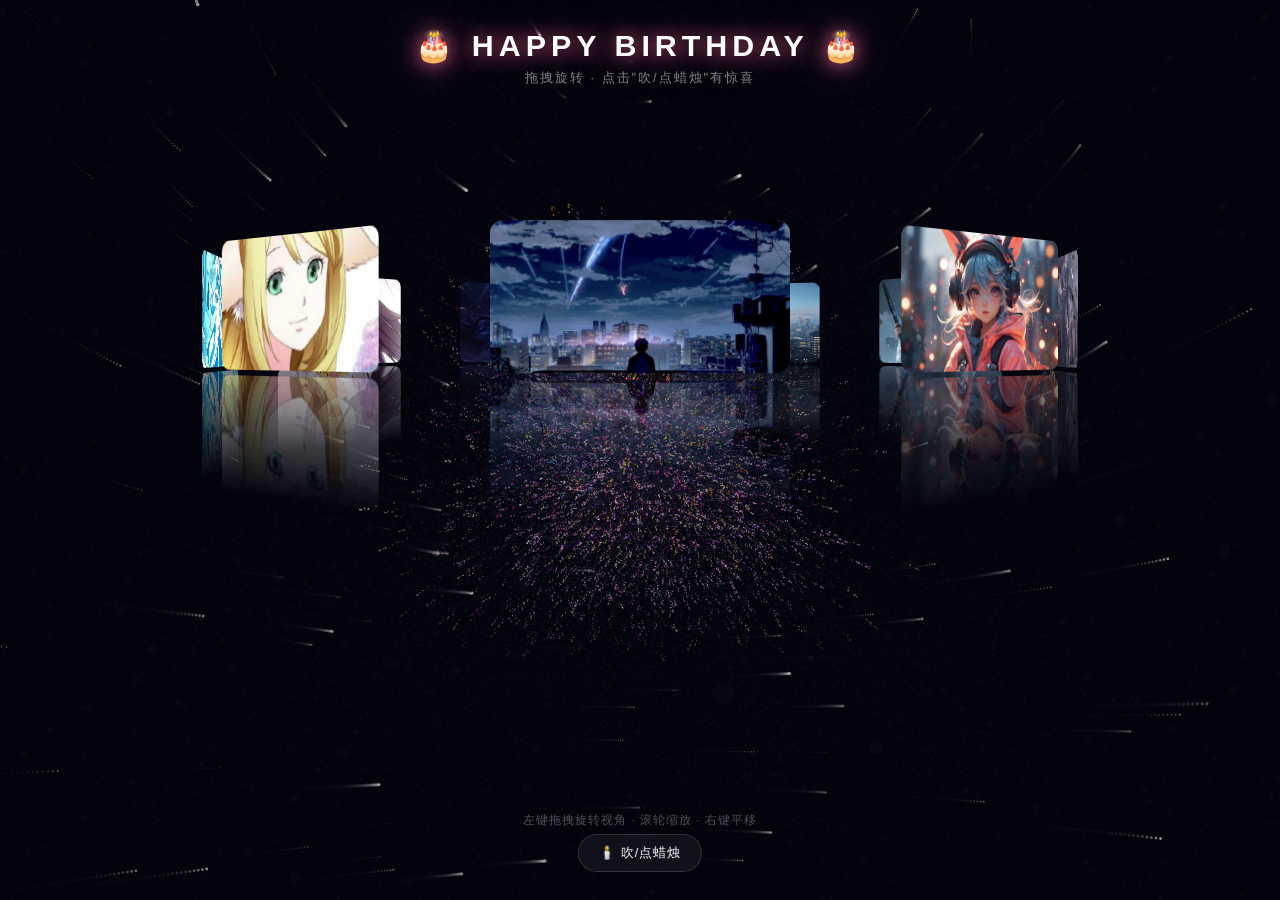
<file: index.html>
<!DOCTYPE html>
<html lang="zh-CN">
<head>
<meta charset="UTF-8">
<meta name="viewport" content="width=device-width, initial-scale=1.0">
<title>生日快乐宝贝</title>
<link rel="stylesheet" href="./3D.css">
</head>
<body>
  <audio id="bg-audio" src="./白慕寒 - .海屿你 (破碎版).mp3" preload="auto"></audio>

  <div class="ui">
    <div class="cake-title">
      <h1>🎂 HAPPY BIRTHDAY 🎂</h1>
      <p>拖拽旋转 · 点击"吹/点蜡烛"有惊喜</p>
    </div>
    <div class="heart-title">
      <h1 style="font-size:1.6rem;letter-spacing:8px;text-shadow:0 0 20px rgba(200,220,255,0.6),0 0 40px rgba(150,180,255,0.3);">L O V E</h1>
      <p style="color:rgba(200,210,230,0.5);">愿星光为你汇聚成心</p>
    </div>
  </div>

  <!-- 蛋糕层 -->
  <canvas id="cakeCanvas"></canvas>

  <!-- 环形相册层 -->
  <div id="albumWrap">
    <div class="wr">
      <div class="cu">
        <div id="a" class="a1"><img src="./1.jpg" alt=""></div>
        <div id="a" class="a2"><img src="./2.jpg" alt=""></div>
        <div id="a" class="a3"><img src="./3.jpg" alt=""></div>
        <div id="a" class="a4"><img src="./4.jpg" alt=""></div>
        <div id="a" class="a5"><img src="./5.jpg" alt=""></div>
        <div id="a" class="a6"><img src="./6.jpg" alt=""></div>
        <div id="a" class="a7"><img src="./7.jpg" alt=""></div>
        <div id="a" class="a8"><img src="./8.jpg" alt=""></div>
        <div id="a" class="a9"><img src="./9.jpg" alt=""></div>
      </div>
    </div>
  </div>

  <!-- 统一背景层 -->
  <div id="sceneBg"></div>

  <!-- 爱心层 -->
  <canvas id="heartCanvas"></canvas>

  <!-- 魔方层 -->
  <div id="cubeWrap">
    <div class="cube-scene">
      <div class="cube">
        <div class="f-front"><img src="./11.jpg"></div>
        <div class="f-back"><img src="./12.jpg"></div>
        <div class="f-top"><img src="./13.png"></div>
        <div class="f-bottom"><img src="./6.jpg"></div>
        <div class="f-left"><img src="./7.jpg"></div>
        <div class="f-right"><img src="./8.jpg"></div>
        <div class="inner-cube">
          <div class="i-front"><img src="./10.jpg"></div>
          <div class="i-back"><img src="./10.jpg"></div>
          <div class="i-top"><img src="./10.jpg"></div>
          <div class="i-bottom"><img src="./10.jpg"></div>
          <div class="i-left"><img src="./10.jpg"></div>
          <div class="i-right"><img src="./10.jpg"></div>
        </div>
      </div>
    </div>
  </div>

  <div class="hint">左键拖拽旋转视角 · 滚轮缩放 · 右键平移</div>

  <div class="controls">
    <button id="candleBtn" onclick="cakeToggleCandles()">🕯️ 吹/点蜡烛</button>
  </div>

 <script>
  const audio = document.getElementById('bg-audio');
  audio.loop = true;

  // 尝试自动播放
  audio.muted = true;
    audio.play().catch(() => {
      console.log('自动播放被阻止，请用户交互');
    });
    // 播放按钮
    document.getElementById('candleBtn').addEventListener('click', () => {
      audio.muted = false;
      audio.play();
    });
 </script> 
 <script src="./最终.js"></script>
</body>
</html>
</file>
<file: 3D.css>
* { margin: 0; padding: 0; box-sizing: border-box; }
html, body {
  width: 100%; height: 100%;
  background: #050510;
  overflow: hidden;
  font-family: 'Segoe UI', 'PingFang SC', 'Microsoft YaHei', sans-serif;
}
/*  蛋糕层（底） */
#cakeCanvas {
  position: fixed; top: 0; left: 0;
  width: 100%; height: 100%;
  z-index: 1;
}
/* 环形相册层 */
#albumWrap {
  position: fixed; top: 0; left: 0;
  width: 100%; height: 100%;
  z-index: 2;
  display: flex; 
  align-items: center; 
  justify-content: center;
  transform: rotateX(30deg) translateZ(200px);
}
#albumWrap.hide { display: none; }
.wr {
  position: relative;
  perspective: 1200px;
}
.cu {
  width: 200px; height: 200px;
  transform-style: preserve-3d;
  animation: albumSpin 20s linear infinite;
  animation-play-state: running;
  cursor: pointer;
}
.cu div {
  position: absolute;
  width: 200px; height: 118px;
}
.cu img {
  width: 100%; height: 100%;
  display: block;
  object-fit: cover;
}
.a1 { transform: rotateY(0deg) translateZ(400px); }
.a2 { transform: rotateY(40deg) translateZ(400px); }
.a3 { transform: rotateY(80deg) translateZ(400px); }
.a4 { transform: rotateY(120deg) translateZ(400px); }
.a5 { transform: rotateY(160deg) translateZ(400px); }
.a6 { transform: rotateY(200deg) translateZ(400px); }
.a7 { transform: rotateY(240deg) translateZ(400px); }
.a8 { transform: rotateY(280deg) translateZ(400px); }
.a9 { transform: rotateY(320deg) translateZ(400px); }
@keyframes albumSpin {
  0%   { transform: rotateX(-10deg) rotateY(0deg); }
  100% { transform: rotateX(-10deg) rotateY(360deg); }
}

.cu:hover {
  animation-play-state: paused;
}

.a1:hover { transform: translateZ(500px); }
.a2:hover { transform: rotateY(40deg) translateZ(500px); }
.a3:hover { transform: rotateY(80deg) translateZ(500px); }
.a4:hover { transform: rotateY(120deg) translateZ(500px); }
.a5:hover { transform: rotateY(160deg) translateZ(500px); }
.a6:hover { transform: rotateY(200deg) translateZ(500px); }
.a7:hover { transform: rotateY(240deg) translateZ(500px); }
.a8:hover { transform: rotateY(280deg) translateZ(500px); }
.a9:hover { transform: rotateY(320deg) translateZ(500px); }

#a {
  width: 200px; height: 118px;
  line-height: 118px;
  text-align: center;
  position: absolute;
  box-shadow: 0 0 20px rgba(0,0,0,0.9) inset;
  -webkit-box-reflect: below 5px -webkit-linear-gradient(top, rgba(0,0,0,0) 10%, rgba(0,0,0,0.5));
  background: pink;
  background: -moz-linear-gradient(top, pink, rgba(0,0,255,0.5));
  background: -webkit-gradient(linear, 0 0, 0 bottom, from(#ccccff), to(rgba(174,221,129,0.5)));
  background: -o-linear-gradient(top, pink, rgba(0,0,255,0.5));
  border-radius: 10px;
  overflow: hidden;
}
/* 背景层 */
#sceneBg {
  position: fixed; top: 0; left: 0;
  width: 100%; height: 100%;
  z-index: 2;
  display: none;
  background: radial-gradient(ellipse at 50% 60%, #0a0a1e 0%, #050510 60%, #020208 100%);
}
#sceneBg.show { display: block; }
/*爱心层（上左*/
#heartCanvas {
  position: fixed; top: 0; left: 0;
  width: 50%; height: 100%;
  z-index: 3;
  display: none;
  pointer-events: none;
}
/* 魔方层*/
#cubeWrap {
  position: fixed;
  top: 0;
  right: 0;
  width: 50%; height: 100%;
  z-index: 3;
  display: none;
  perspective: 800px;
  align-items: center;
  justify-content: center;
}
#cubeWrap.show { display: flex; }
.cube-scene {
  width: 200px;
  height: 200px;
  position: relative;
  transform-style: preserve-3d;
}
.cube {
  width: 200px;
  height: 200px;
  position: relative;
  transform-style: preserve-3d;
  animation: cubeSpin linear 15s infinite;
  transform: rotateX(-20deg) rotateY(-45deg);
}
.cube div {
  position: absolute;
  width: 200px;
  height: 200px;
  opacity: 0.8;
  display: flex;
  align-items: center;
  justify-content: center;
  font-size: 3rem;
  color: rgba(255,255,255,0.9);
  text-shadow: 0 0 10px rgba(255,255,255,0.5);
  transition: all 0.4s;
}
.cube img{
    height: 100%;
    width: 100%;
}
.cube .f-front  { transform: translateZ(100px);}
.cube .f-back   { transform: translateZ(-100px);}
.cube .f-top    { transform: rotateX(90deg) translateZ(100px);}
.cube .f-bottom { transform: rotateX(90deg) translateZ(-100px);}
.cube .f-left   { transform: rotateY(90deg) translateZ(100px);}
.cube .f-right  { transform: rotateY(90deg) translateZ(-100px);}
/* 内魔方 */
.inner-cube {
  position: absolute;
  width: 90px;
  height: 90px;
  top: 50%;
  left: 50%;
  margin: -45px 0 0 -45px;
  transform-style: preserve-3d;
  animation: cubeSpin linear 10s infinite reverse;
}
.cube .inner-cube {
  width: 90px;
  height: 90px;
  position: absolute;
  top: 50%;
  left: 50%;
  margin: -45px 0 0 -45px;
  transform-style: preserve-3d;
  animation: cubeSpin linear 10s infinite reverse;
  opacity: 1;
}
.inner-cube div {
  position: absolute;
  width: 90px;
  height: 90px;
  opacity: 0.8;
  border: 1px solid rgba(255,255,255,0.4);
}
.i-front  { transform: translateZ(45px);}
.i-back   { transform: translateZ(-45px);}
.i-top    { transform: rotateX(90deg) translateZ(45px);   }
.i-bottom { transform: rotateX(90deg) translateZ(-45px);  }
.i-left   { transform: rotateY(90deg) translateZ(45px);   }
.i-right  { transform: rotateY(90deg) translateZ(-45px);  }
@keyframes cubeSpin {
  from { transform: rotateX(0deg) rotateY(0deg); }
  to   { transform: rotateX(360deg) rotateY(360deg); }
}
.cube:hover .f-front  { transform: translateZ(200px); }
.cube:hover .f-back   { transform: translateZ(-200px); }
.cube:hover .f-left   { transform: rotateY(90deg) translateZ(200px); }
.cube:hover .f-right  { transform: rotateY(90deg) translateZ(-200px); }
.cube:hover .f-top    { transform: rotateX(90deg) translateZ(200px); }
.cube:hover .f-bottom { transform: rotateX(90deg) translateZ(-200px); }
/*  标题  */
.ui {
  position: fixed; top: 28px; left: 50%;
  transform: translateX(-50%);
  text-align: center; z-index: 10; pointer-events: none;
}
.ui h1 {
  color: #fff; font-size: 1.9rem; letter-spacing: 5px;
  text-shadow: 0 0 20px rgba(255,107,157,0.9), 0 0 50px rgba(255,107,157,0.4);
  animation: glow 2.5s ease-in-out infinite alternate;
}
.ui p {
  color: rgba(255,255,255,0.5); margin-top: 6px;
  font-size: 0.8rem; letter-spacing: 2px;
}
@keyframes glow {
  from { text-shadow: 0 0 20px rgba(255,107,157,0.9), 0 0 50px rgba(255,107,157,0.4); }
  to   { text-shadow: 0 0 30px rgba(255,200,100,0.9), 0 0 70px rgba(255,150,50,0.5); }
}
/*  按钮  */
.controls {
  position: fixed; bottom: 28px; left: 50%;
  transform: translateX(-50%);
  display: flex; gap: 10px; z-index: 10;
}
button {
  padding: 9px 20px;
  border: 1px solid rgba(255,255,255,0.15);
  border-radius: 30px;
  background: rgba(255,255,255,0.06);
  color: #fff; font-size: 0.82rem; cursor: pointer;
  backdrop-filter: blur(12px);
  transition: all 0.3s; letter-spacing: 1px;
}
button:hover {
  background: rgba(255,107,157,0.25);
  border-color: rgba(255,107,157,0.5);
  box-shadow: 0 0 25px rgba(255,107,157,0.3);
}
.hint {
  position: fixed; bottom: 72px; left: 50%;
  transform: translateX(-50%);
  color: rgba(255,255,255,0.3); font-size: 0.72rem;
  z-index: 10; pointer-events: none; letter-spacing: 1px;
}
/* 标题切换  */
.heart-title { display: none; }
body.show-heart .cake-title { display: none; }
body.show-heart .heart-title { display: block; }
</file>
